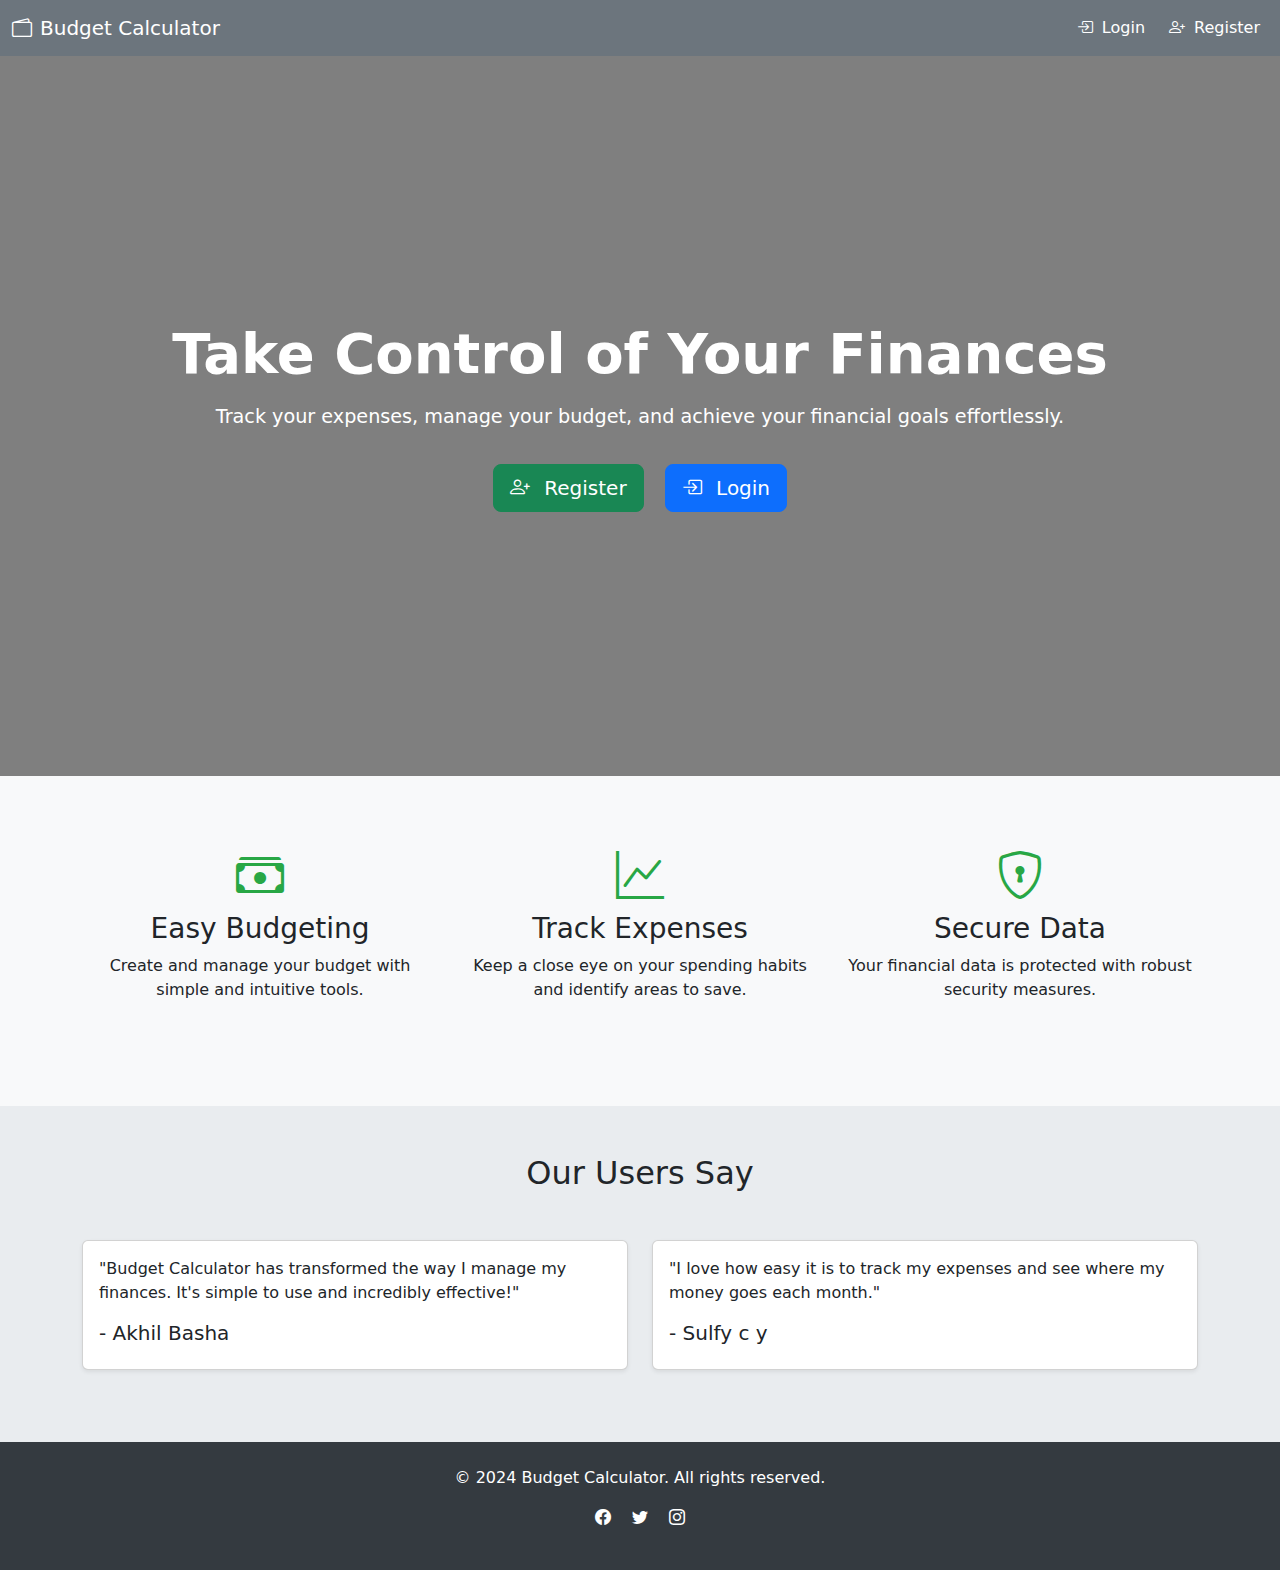
<file: index.html>
<!DOCTYPE html>
<html lang="en">
<head>
    <meta charset="UTF-8">
    <meta name="viewport" content="width=device-width, initial-scale=1.0">
    <title>Budget Calculator</title>

    <link href="https://cdn.jsdelivr.net/npm/bootstrap@5.3.0-alpha3/dist/css/bootstrap.min.css" rel="stylesheet">

    <link rel="stylesheet" href="https://cdn.jsdelivr.net/npm/bootstrap-icons@1.10.5/font/bootstrap-icons.css">

    <style>
        .hero {
            background: linear-gradient(rgba(0,0,0,0.5), rgba(0,0,0,0.5)), url('https://images.unsplash.com/photo-1517245386807-bb43f82c33c4?auto=format&fit=crop&w=1350&q=80') no-repeat center center;
            background-size: cover;
            color: white;
            height: 80vh;
            display: flex;
            align-items: center;
            justify-content: center;
            text-align: center;
        }
        
        .hero h1 {
            font-size: 3.5rem;
            font-weight: bold;
        }
        
        .hero p {
            font-size: 1.2rem;
            margin-top: 1rem;
        }
        
        .btn-cta {
            margin-top: 2rem;
        }
        .features {
            padding: 4rem 0;
            background-color: #f8f9fa;
        }
        
        .feature-icon {
            font-size: 3rem;
            color: #28a745;
            margin-bottom: 1rem;
        }
        
        .footer {
            background-color: #343a40;
            color: #ffffff;
            padding: 1.5rem 0;
        }
        
        .footer a {
            color: #ffffff;
            text-decoration: none;
        }
        
        .footer a:hover {
            text-decoration: underline;
        }
        @media (max-width: 768px) {
            .hero h1 {
                font-size: 2.5rem;
            }
        }
    </style>
</head>
<body>

    <nav class="navbar navbar-expand-lg navbar-dark bg-secondary">
        <div class="container-fluid">
            <a class="navbar-brand d-flex align-items-center" href="#">
                <i class="bi bi-wallet2 me-2"></i>
                Budget Calculator
            </a>
            <button class="navbar-toggler" type="button" data-bs-toggle="collapse" data-bs-target="#navbarNav" 
                aria-controls="navbarNav" aria-expanded="false" aria-label="Toggle navigation">
                <span class="navbar-toggler-icon"></span>
            </button>
            <div class="collapse navbar-collapse justify-content-end" id="navbarNav">
                <ul class="navbar-nav">
                    <li class="nav-item">
                        <a class="nav-link btn btn-primary text-white me-2" href="login.html">
                            <i class="bi bi-box-arrow-in-right me-1"></i> Login
                        </a>
                    </li>
                    <li class="nav-item">
                        <a class="nav-link btn btn-success text-white" href="registration.html">
                            <i class="bi bi-person-plus me-1"></i> Register
                        </a>
                    </li>
                </ul>
            </div>
        </div>
    </nav>

    <section class="hero">
        <div class="container">
            <div class="row">
                <div class="col">
                    <h1>Take Control of Your Finances</h1>
                    <p>Track your expenses, manage your budget, and achieve your financial goals effortlessly.</p>
                    <div class="btn-cta">
                        <a href="registration.html" class="btn btn-lg btn-success me-3">
                            <i class="bi bi-person-plus me-2"></i> Register
                        </a>
                        <a href="login.html" class="btn btn-lg btn-primary">
                            <i class="bi bi-box-arrow-in-right me-2"></i> Login
                        </a>
                    </div>
                </div>
            </div>
        </div>
    </section>

 
    <section class="features">
        <div class="container">
            <div class="row text-center">
                <div class="col-md-4 mb-4">
                    <i class="bi bi-cash-stack feature-icon"></i>
                    <h3>Easy Budgeting</h3>
                    <p>Create and manage your budget with simple and intuitive tools.</p>
                </div>
                <div class="col-md-4 mb-4">
                    <i class="bi bi-graph-up feature-icon"></i>
                    <h3>Track Expenses</h3>
                    <p>Keep a close eye on your spending habits and identify areas to save.</p>
                </div>
                <div class="col-md-4 mb-4">
                    <i class="bi bi-shield-lock feature-icon"></i>
                    <h3>Secure Data</h3>
                    <p>Your financial data is protected with robust security measures.</p>
                </div>
            </div>
        </div>
    </section>

    <section class="py-5" style="background-color: #e9ecef;">
        <div class="container">
            <h2 class="text-center mb-5">Our Users Say</h2>
            <div class="row justify-content-center">
                <div class="col-md-6 mb-4">
                    <div class="card shadow-sm">
                        <div class="card-body">
                            <p class="card-text">"Budget Calculator has transformed the way I manage my finances. It's simple to use and incredibly effective!"</p>
                            <h5 class="card-title">- Akhil Basha</h5>
                        </div>
                    </div>
                </div>
                <div class="col-md-6 mb-4">
                    <div class="card shadow-sm">
                        <div class="card-body">
                            <p class="card-text">"I love how easy it is to track my expenses and see where my money goes each month."</p>
                            <h5 class="card-title">- Sulfy c y</h5>
                        </div>
                    </div>
                </div>
            </div>
        </div>
    </section>

    <footer class="footer text-center">
        <div class="container">
            <p>&copy; 2024 Budget Calculator. All rights reserved.</p>
            <p>
                <a href="#" class="me-3"><i class="bi bi-facebook"></i></a>
                <a href="#" class="me-3"><i class="bi bi-twitter"></i></a>
                <a href="#"><i class="bi bi-instagram"></i></a>
            </p>
        </div>
    </footer>

    <script src="https://cdn.jsdelivr.net/npm/bootstrap@5.3.0-alpha3/dist/js/bootstrap.bundle.min.js"></script>
</body>
</html>
</file>
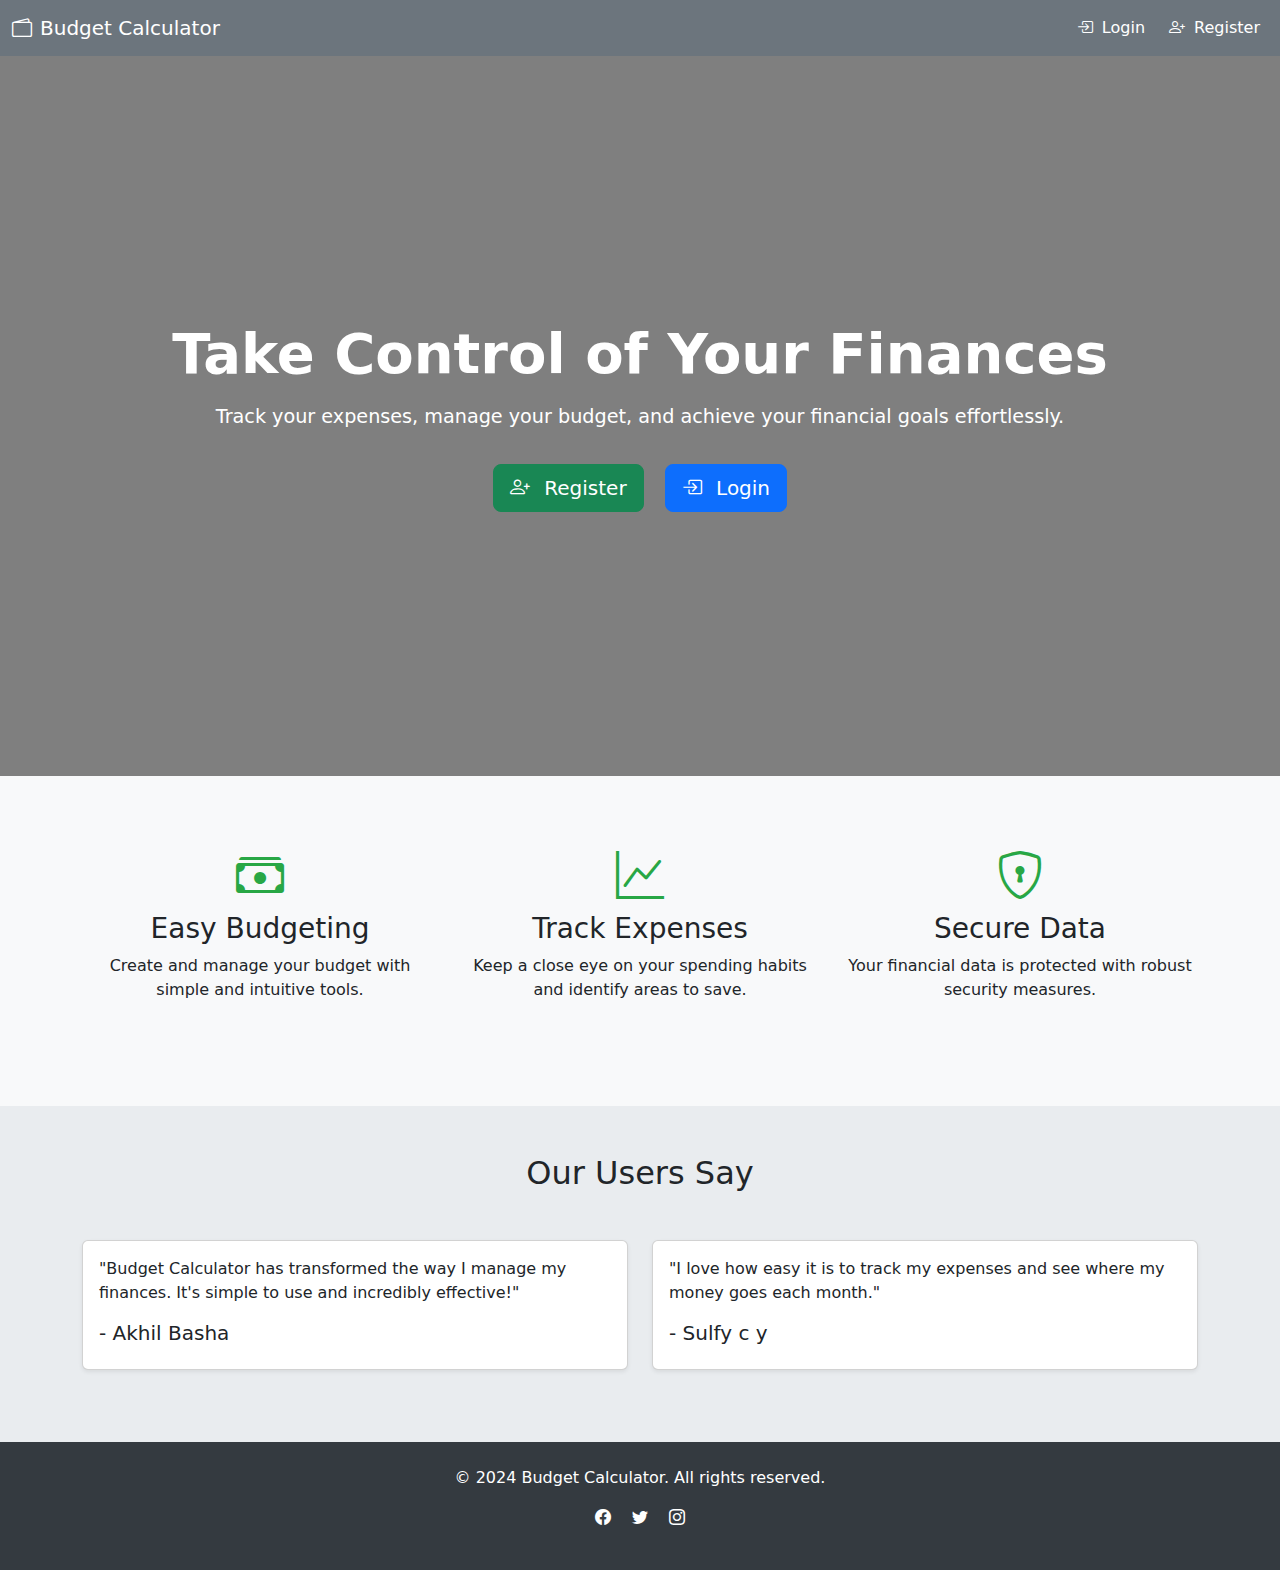
<file: budget.html>
<!DOCTYPE html>
<html lang="en">

<head>
    <meta charset="UTF-8">
    <meta name="viewport" content="width=device-width, initial-scale=1.0">
    <title>Budget Calculator</title>
    <link href="https://cdn.jsdelivr.net/npm/bootstrap@5.3.0/dist/css/bootstrap.min.css" rel="stylesheet">
    <link rel="stylesheet" href="https://cdn.jsdelivr.net/npm/bootstrap-icons@1.10.5/font/bootstrap-icons.css">
    <style>
        body {
            background-image: url('https://img.freepik.com/premium-photo/photo-realistic-person-using-budget-app-financial-growth-smartphone-with-plain-background_980716-343369.jpg');
            background-size: cover;
            background-position: center;
            background-repeat: no-repeat;
            font-family: 'Segoe UI', Tahoma, Geneva, Verdana, sans-serif;
            min-height: 100%;
            display: flex;
            flex-direction: column;
            position: relative;
        }

        body::before {
            content: "";
            position: absolute;
            top: 0;
            left: 0;
            width: 100%;
            height: 100%;
            background-color: rgba(0, 0, 0, 0.7); 
            z-index: 0;
        }

        .navbar {
            box-shadow: 0 4px 6px rgba(0, 0, 0, 0.1);
            position: relative;
            z-index: 1;
        }

        .navbar-brand {
            display: flex;
            align-items: center;
            font-weight: bold;
            color: #ffffff !important;
        }

        .navbar-brand img {
            margin-right: 8px;
        }

        .container {
            flex: 1;
            max-width: 700px;
            position: relative; 
            z-index: 1;
        }

        .card {
            border-radius: 15px;
            box-shadow: 0 8px 16px rgba(0, 0, 0, 0.1);
            background-color: #ffffff; 
        }

        .card-body {
            padding: 2rem;
        }

        .card-title {
            font-size: 1.8rem;
            color: #28a745;
        }

        .form-control:focus {
            border-color: #28a745;
            box-shadow: none;
        }

        .btn-success {
            background-color: #28a745;
            border-color: #28a745;
            transition: background-color 0.3s, border-color 0.3s;
        }

        .btn-success:hover {
            background-color: #218838;
            border-color: #1e7e34;
        }

        .btn-outline-danger {
            color: #dc3545;
            border-color: #dc3545;
            transition: background-color 0.3s, color 0.3s;
        }

        .btn-outline-danger:hover {
            background-color: #dc3545;
            color: #fff;
        }

        #resultMessage {
            font-size: 1.2rem;
            font-weight: bold;
            transition: opacity 0.5s ease-in-out;
        }

        .footer {
            background-color: #ffffff;
            box-shadow: 0 -2px 4px rgba(0, 0, 0, 0.1);
            height: 60px;
            display: flex;
            align-items: center;
            justify-content: center;
            position: relative;
            z-index: 1;
        }

        .footer-text {
            color: #6c757d;
            font-size: 0.9rem;
        }

        @media (max-width: 576px) {
            .card-body {
                padding: 1.5rem;
            }

            .card-title {
                font-size: 1.5rem;
            }
        }
        #resultTable {
            margin-top: 2rem;
        }
        .table-responsive,
        #resultMessage {
            z-index: 1;
        }
    </style>
</head>

<body>
    <nav class="navbar navbar-light bg-secondary">
        <div class="container-fluid">
            <a class="navbar-brand" href="#">
                <i class="bi bi-wallet2 me-2"></i>
                Budget Calculator
            </a>
            <button class="btn btn-outline-danger" id="logoutBtn">
                <i class="bi bi-box-arrow-right me-1"></i> Logout
            </button>
        </div>
    </nav>
    <div class="container mt-5 mb-5">
        <div class="card shadow-sm">
            <div class="card-body">
                <h2 class="card-title mb-4 text-center">
                    <i class="bi bi-cash-stack me-2"></i> Calculate Your Budget
                </h2>
                <form id="budgetForm">
                    <div class="mb-3">
                        <label for="totalIncome" class="form-label">Total Income (₹)</label>
                        <div class="input-group">
                            <span class="input-group-text"><i class="bi bi-cash-stack"></i></span>
                            <input type="number" class="form-control" id="totalIncome" min="0"
                                placeholder="Enter your total income" required>
                        </div>
                    </div>
                    <div class="mb-3">
                        <label for="rent" class="form-label">Rent (₹)</label>
                        <div class="input-group">
                            <span class="input-group-text"><i class="bi bi-house-fill"></i></span>
                            <input type="number" class="form-control" id="rent" min="0"
                                placeholder="Enter your rent expense" required>
                        </div>
                    </div>
                    <div class="mb-3">
                        <label for="groceries" class="form-label">Groceries (₹)</label>
                        <div class="input-group">
                            <span class="input-group-text"><i class="bi bi-cart-fill"></i></span>
                            <input type="number" class="form-control" id="groceries" min="0"
                                placeholder="Enter your groceries expense" required>
                        </div>
                    </div>
                    <div class="mb-3">
                        <label for="transportation" class="form-label">Transportation (₹)</label>
                        <div class="input-group">
                            <span class="input-group-text"><i class="bi bi-truck-flatbed"></i></span>
                            <input type="number" class="form-control" id="transportation" min="0"
                                placeholder="Enter your transportation expense" required>
                        </div>
                    </div>
                    <div class="mb-3">
                        <label for="entertainment" class="form-label">Entertainment (₹)</label>
                        <div class="input-group">
                            <span class="input-group-text"><i class="bi bi-controller"></i></span>
                            <input type="number" class="form-control" id="entertainment" min="0"
                                placeholder="Enter your entertainment expense" required>
                        </div>
                    </div>
                    <div class="mb-4">
                        <label for="otherExpenses" class="form-label">Other Expenses (₹)</label>
                        <div class="input-group">
                            <span class="input-group-text"><i class="bi bi-gear-fill"></i></span>
                            <input type="number" class="form-control" id="otherExpenses" min="0"
                                placeholder="Enter any other expenses" required>
                        </div>
                    </div>
                    <div class="d-grid">
                        <button type="submit" class="btn btn-success">
                            <i class="bi bi-calculator me-2"></i> Calculate Balance
                        </button>
                    </div>
                </form>
                <div id="resultMessage" class="alert mt-4 d-none text-center" role="alert"></div>
                <div class="table-responsive mt-4 d-none" id="resultTableContainer">
                    <table class="table table-striped table-bordered" id="resultTable">
                        <thead class="table-success">
                            <tr>
                                <th>Item</th>
                                <th>Amount (₹)</th>
                            </tr>
                        </thead>
                        <tbody id="tableBody">
                        </tbody>
                        <tfoot class="table-light">
                            <tr>
                                <td><strong>Total Income</strong></td>
                                <td id="totalIncomeTable">₹0.00</td>
                            </tr>
                            <tr>
                                <td><strong>Total Expenses</strong></td>
                                <td id="totalExpensesTable">₹0.00</td>
                            </tr>
                            <tr>
                                <td><strong>Balance</strong></td>
                                <td id="balanceTable">₹0.00</td>
                            </tr>
                        </tfoot>
                    </table>
                </div>
            </div>
        </div>
    </div>
    <div class="footer">
        <span class="footer-text">© 2024 Budget Calculator. All rights reserved.</span>
    </div>
    <script src="https://cdn.jsdelivr.net/npm/bootstrap@5.3.0/dist/js/bootstrap.bundle.min.js"></script>
    <script>
        
        const loggedInUser = sessionStorage.getItem('loggedInUser');
        if (!loggedInUser) {
            window.location.href = 'index.html';
        }
        document.getElementById('budgetForm').addEventListener('submit', function (e) {
            e.preventDefault();
            const totalIncome = parseFloat(document.getElementById('totalIncome').value) || 0;
            const rent = parseFloat(document.getElementById('rent').value) || 0;
            const groceries = parseFloat(document.getElementById('groceries').value) || 0;
            const transportation = parseFloat(document.getElementById('transportation').value) || 0;
            const entertainment = parseFloat(document.getElementById('entertainment').value) || 0;
            const otherExpenses = parseFloat(document.getElementById('otherExpenses').value) || 0;
            const totalExpenses = rent + groceries + transportation + entertainment + otherExpenses;
            const balance = totalIncome - totalExpenses;
            const resultMessage = document.getElementById('resultMessage');
            resultMessage.classList.remove('d-none', 'alert-success', 'alert-danger');

            if (balance >= 0) {
                resultMessage.classList.add('alert-success');
                resultMessage.textContent = `🎉 You have saved ₹${balance.toFixed(2)}.`;
            } else {
                resultMessage.classList.add('alert-danger');
                resultMessage.textContent = `😞 You have overspent by ₹${Math.abs(balance).toFixed(2)}.`;
            }
            const tableBody = document.getElementById('tableBody');
            tableBody.innerHTML = `
                <tr>
                    <td>Rent</td>
                    <td>₹${rent.toFixed(2)}</td>
                </tr>
                <tr>
                    <td>Groceries</td>
                    <td>₹${groceries.toFixed(2)}</td>
                </tr>
                <tr>
                    <td>Transportation</td>
                    <td>₹${transportation.toFixed(2)}</td>
                </tr>
                <tr>
                    <td>Entertainment</td>
                    <td>₹${entertainment.toFixed(2)}</td>
                </tr>
                <tr>
                    <td>Other Expenses</td>
                    <td>₹${otherExpenses.toFixed(2)}</td>
                </tr>
            `;
            document.getElementById('totalIncomeTable').textContent = `₹${totalIncome.toFixed(2)}`;
            document.getElementById('totalExpensesTable').textContent = `₹${totalExpenses.toFixed(2)}`;
            document.getElementById('balanceTable').textContent = `₹${balance.toFixed(2)}`;
            const resultTableContainer = document.getElementById('resultTableContainer');
            resultTableContainer.classList.remove('d-none');
        });
        document.getElementById('logoutBtn').addEventListener('click', function () {
            sessionStorage.removeItem('loggedInUser');
            window.location.href = 'index.html';
        });
    </script>
</body>

</html>
</file>
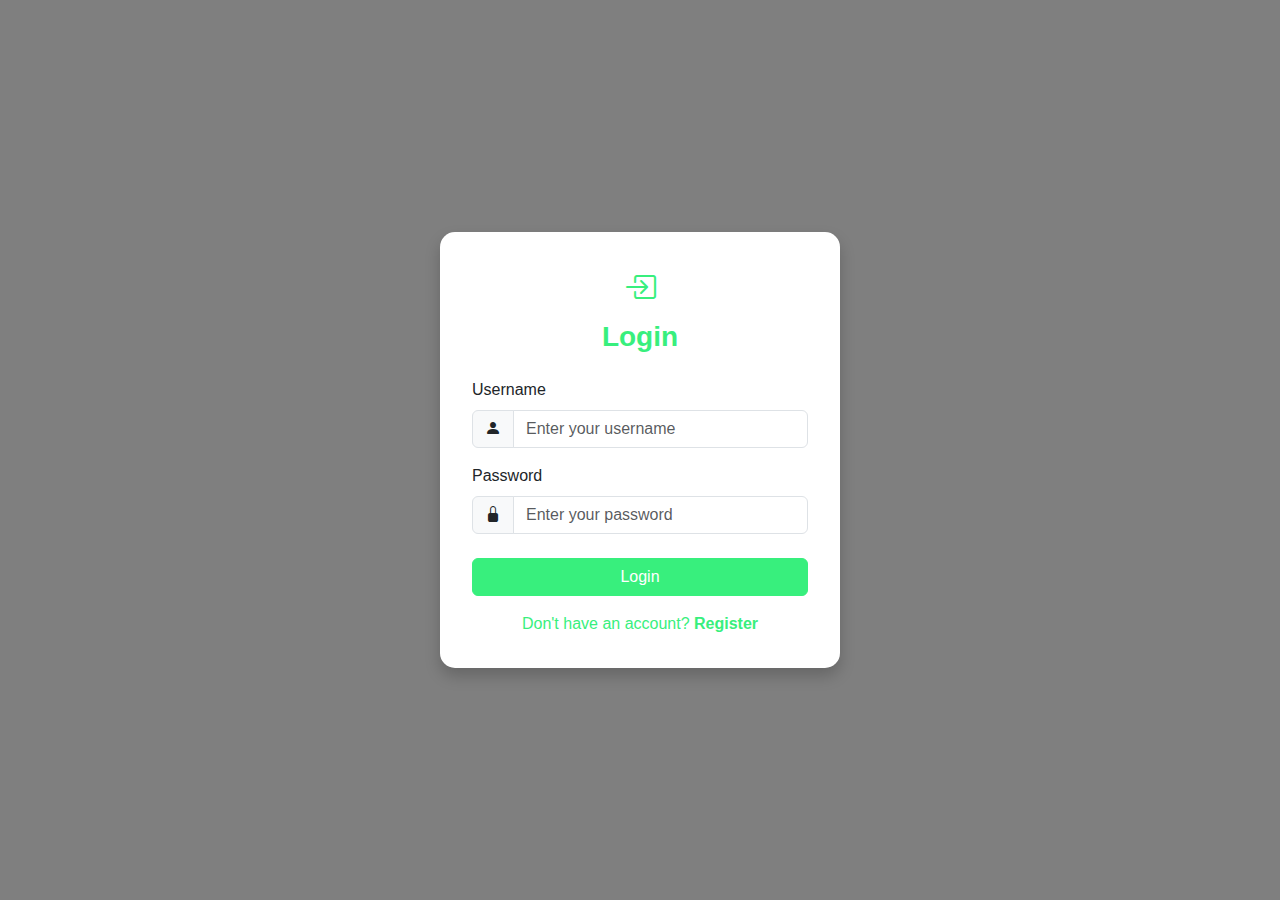
<file: login.html>
<!DOCTYPE html>
<html lang="en">
<head>
    <meta charset="UTF-8">
    <title>Login - Budget Calculator</title>
    <link href="https://cdn.jsdelivr.net/npm/bootstrap@5.3.0/dist/css/bootstrap.min.css" rel="stylesheet">
    <link rel="stylesheet" href="https://cdn.jsdelivr.net/npm/bootstrap-icons@1.10.5/font/bootstrap-icons.css">
    <style>
        body {
            background-image: url('https://img.freepik.com/premium-photo/photo-realistic-person-using-budget-app-financial-growth-smartphone-with-plain-background_980716-343369.jpg');
            background-size: cover;
            background-position: center;
            background-repeat: no-repeat;
            height: 100vh;
            margin: 0;
            font-family: 'Segoe UI', Tahoma, Geneva, Verdana, sans-serif;
            display: flex;
            align-items: center;
            justify-content: center;
            position: relative;
            overflow: hidden;
        }
        body::before {
            content: "";
            position: absolute;
            top: 0;
            left: 0;
            width: 100%;
            height: 100%;
            background-color: rgba(0, 0, 0, 0.5); 
            z-index: 0;
        }
        .login-card {
            position: relative;
            z-index: 1;
            background-color: #ffffff;
            border-radius: 15px;
            box-shadow: 0 8px 16px rgba(0,0,0,0.2);
            padding: 2rem;
            max-width: 400px;
            width: 100%;
        }
        .login-card .card-header {
            text-align: center;
            margin-bottom: 1.5rem;
        }

        .login-card .card-header h3 {
            margin: 0;
            font-weight: 700;
            color: #38ef7d;
        }
        .form-control:focus {
            border-color: #38ef7d;
            box-shadow: none;
        }
        .btn-primary {
            background-color: #38ef7d;
            border-color: #38ef7d;
            transition: background-color 0.3s, border-color 0.3s;
        }

        .btn-primary:hover {
            background-color: #32d67a;
            border-color: #32d67a;
        }
        .btn-link {
            color: #38ef7d;
            text-decoration: none;
        }

        .btn-link:hover {
            text-decoration: underline;
        }
        #errorMessage a {
            color: #38ef7d;
            text-decoration: underline;
        }
        @media (max-width: 576px) {
            body {
                padding: 1rem;
            }

            .login-card {
                padding: 1.5rem;
            }
        }
        .login-card .card-header i {
            font-size: 2rem;
            color: #38ef7d;
        }
        #errorMessage {
            transition: opacity 0.5s ease-in-out;
        }
    </style>
</head>
<body>
    <div class="login-card">
        <div class="card-header">
            <i class="bi bi-box-arrow-in-right"></i>
            <h3 class="mt-2">Login</h3>
        </div>
        <form id="loginForm">
            <div class="mb-3">
                <label for="loginUsername" class="form-label">Username</label>
                <div class="input-group">
                    <span class="input-group-text"><i class="bi bi-person-fill"></i></span>
                    <input type="text" class="form-control" id="loginUsername" placeholder="Enter your username" required>
                </div>
            </div>
            <div class="mb-4">
                <label for="loginPassword" class="form-label">Password</label>
                <div class="input-group">
                    <span class="input-group-text"><i class="bi bi-lock-fill"></i></span>
                    <input type="password" class="form-control" id="loginPassword" placeholder="Enter your password" required>
                </div>
            </div>
            <button type="submit" class="btn btn-primary w-100">Login</button>
            <div class="text-center mt-3">
                <a href="registration.html" class="btn-link">Don't have an account? <strong>Register</strong></a>
            </div>
        </form>
        <div id="errorMessage" class="alert alert-danger mt-4 d-none text-center" role="alert">
            Invalid username or password.
        </div>
    </div>
    <script src="https://cdn.jsdelivr.net/npm/bootstrap@5.3.0/dist/js/bootstrap.bundle.min.js"></script>
    <script>
        document.getElementById('loginForm').addEventListener('submit', function(e) {
            e.preventDefault();

            const username = document.getElementById('loginUsername').value.trim();
            const password = document.getElementById('loginPassword').value;
            const users = JSON.parse(localStorage.getItem('users')) || [];
            const user = users.find(user => user.username === username && user.password === password);

            if (user) {
                sessionStorage.setItem('loggedInUser', username);
                window.location.href = 'budget.html';
            } else {
                document.getElementById('errorMessage').classList.remove('d-none');
            }
        });
    </script>
</body>
</html>
</file>
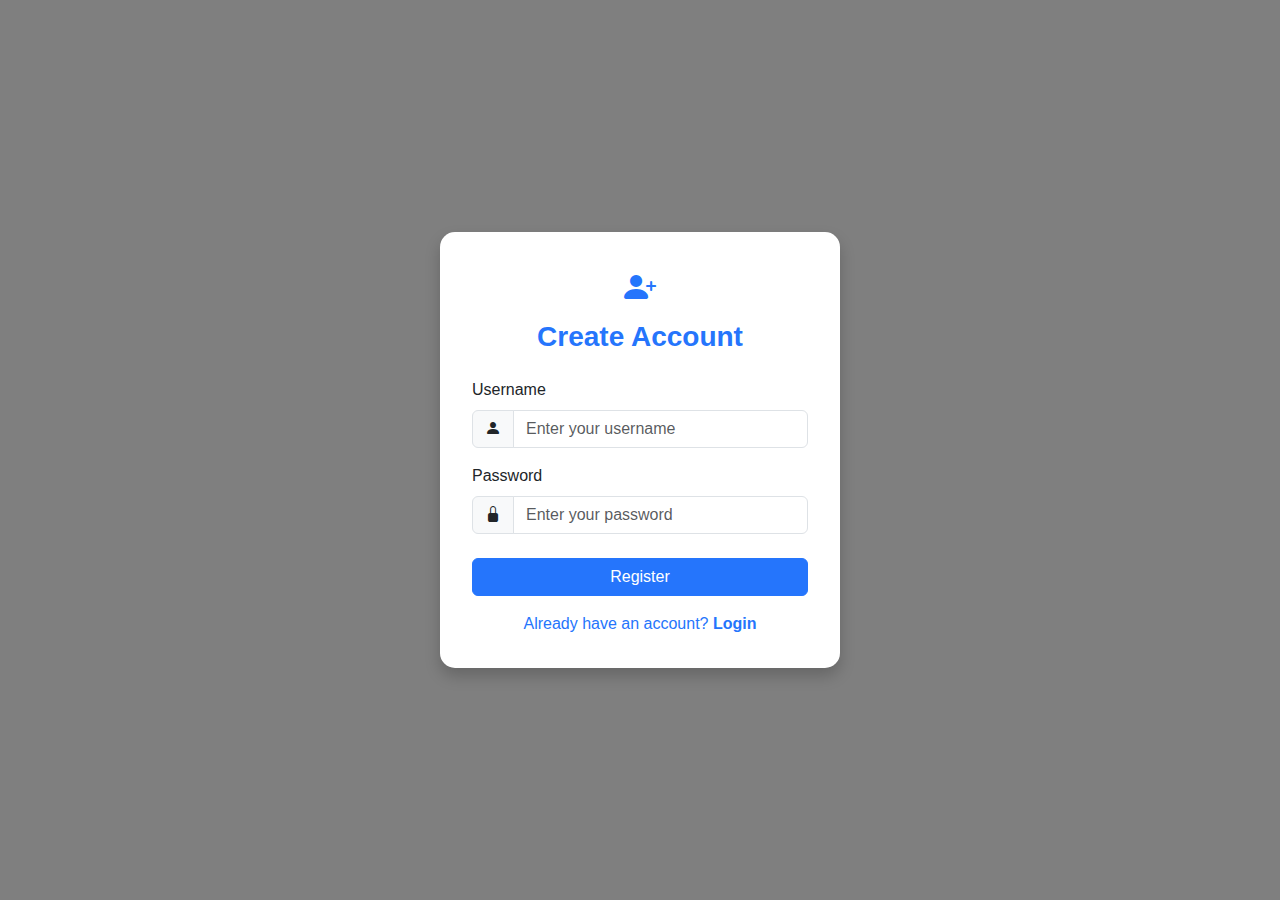
<file: registration.html>
<!DOCTYPE html>
<html lang="en">
<head>
    <meta charset="UTF-8">
    <title>Register - Budget Calculator</title>
    

    <link href="https://cdn.jsdelivr.net/npm/bootstrap@5.3.0/dist/css/bootstrap.min.css" rel="stylesheet">
    <link rel="stylesheet" href="https://cdn.jsdelivr.net/npm/bootstrap-icons@1.10.5/font/bootstrap-icons.css">
    <style>
       
        body {
            background-image: url('https://img.freepik.com/premium-photo/photo-realistic-person-using-budget-app-financial-growth-smartphone-with-plain-background_980716-343369.jpg');
            background-size: cover;
            background-position: center;
            background-repeat: no-repeat;
            height: 100vh;
            margin: 0;
            font-family: 'Segoe UI', Tahoma, Geneva, Verdana, sans-serif;
            display: flex;
            align-items: center;
            justify-content: center;
            position: relative;
            overflow: hidden;
        }

        
        body::before {
            content: "";
            position: absolute;
            top: 0;
            left: 0;
            width: 100%;
            height: 100%;
            background-color: rgba(0, 0, 0, 0.5); 
            z-index: 0;
        }
        .registration-card {
            position: relative;
            z-index: 1; 
            background-color: #ffffff;
            border-radius: 15px;
            box-shadow: 0 8px 16px rgba(0,0,0,0.2);
            padding: 2rem;
            max-width: 400px;
            width: 100%;
        }
        .registration-card .card-header {
            text-align: center;
            margin-bottom: 1.5rem;
        }

        .registration-card .card-header h3 {
            margin: 0;
            font-weight: 700;
            color: #2575fc;
        }
        .form-control:focus {
            border-color: #2575fc;
            box-shadow: none;
        }
        .btn-primary {
            background-color: #2575fc;
            border-color: #2575fc;
            transition: background-color 0.3s, border-color 0.3s;
        }

        .btn-primary:hover {
            background-color: #1a5bb8;
            border-color: #1a5bb8;
        }
        .btn-link {
            color: #2575fc;
            text-decoration: none;
        }

        .btn-link:hover {
            text-decoration: underline;
        }

 
        #successMessage a {
            color: #2575fc;
            text-decoration: underline;
        }

        @media (max-width: 576px) {
            body {
                padding: 1rem;
            }
            
            .registration-card {
                padding: 1.5rem;
            }
        }

        .registration-card .card-header i {
            font-size: 2rem;
            color: #2575fc;
        }
        #successMessage {
            transition: opacity 0.5s ease-in-out;
        }
    </style>
</head>
<body>
    <div class="registration-card">
        <div class="card-header">
            <i class="bi bi-person-plus-fill"></i>
            <h3 class="mt-2">Create Account</h3>
        </div>
        <form id="registerForm">
            <div class="mb-3">
                <label for="registerUsername" class="form-label">Username</label>
                <div class="input-group">
                    <span class="input-group-text"><i class="bi bi-person-fill"></i></span>
                    <input type="text" class="form-control" id="registerUsername" placeholder="Enter your username" required>
                </div>
            </div>
            <div class="mb-4">
                <label for="registerPassword" class="form-label">Password</label>
                <div class="input-group">
                    <span class="input-group-text"><i class="bi bi-lock-fill"></i></span>
                    <input type="password" class="form-control" id="registerPassword" placeholder="Enter your password" required>
                </div>
            </div>
            <button type="submit" class="btn btn-primary w-100">Register</button>
            <div class="text-center mt-3">
                <a href="login.html" class="btn-link">Already have an account? <strong>Login</strong></a>
            </div>
        </form>
        <div id="successMessage" class="alert alert-success mt-4 d-none text-center" role="alert">
            Registration successful! You can now <a href="login.html" class="alert-link">login</a>.
        </div>
    </div>

    <script src="https://cdn.jsdelivr.net/npm/bootstrap@5.3.0/dist/js/bootstrap.bundle.min.js"></script>
    <script>
        document.getElementById('registerForm').addEventListener('submit', function(e) {
            e.preventDefault();

            const username = document.getElementById('registerUsername').value.trim();
            const password = document.getElementById('registerPassword').value;

            if (username === '' || password === '') {
                alert('Please fill in all fields.');
                return;
            }
            let users = JSON.parse(localStorage.getItem('users')) || [];
            const userExists = users.some(user => user.username === username);
            if (userExists) {
                alert('Username already exists. Please choose another one.');
                return;
            }
            users.push({ username, password });
            localStorage.setItem('users', JSON.stringify(users));
            document.getElementById('successMessage').classList.remove('d-none');
            document.getElementById('registerForm').classList.add('d-none');
        });
    </script>
</body>
</html>
</file>
